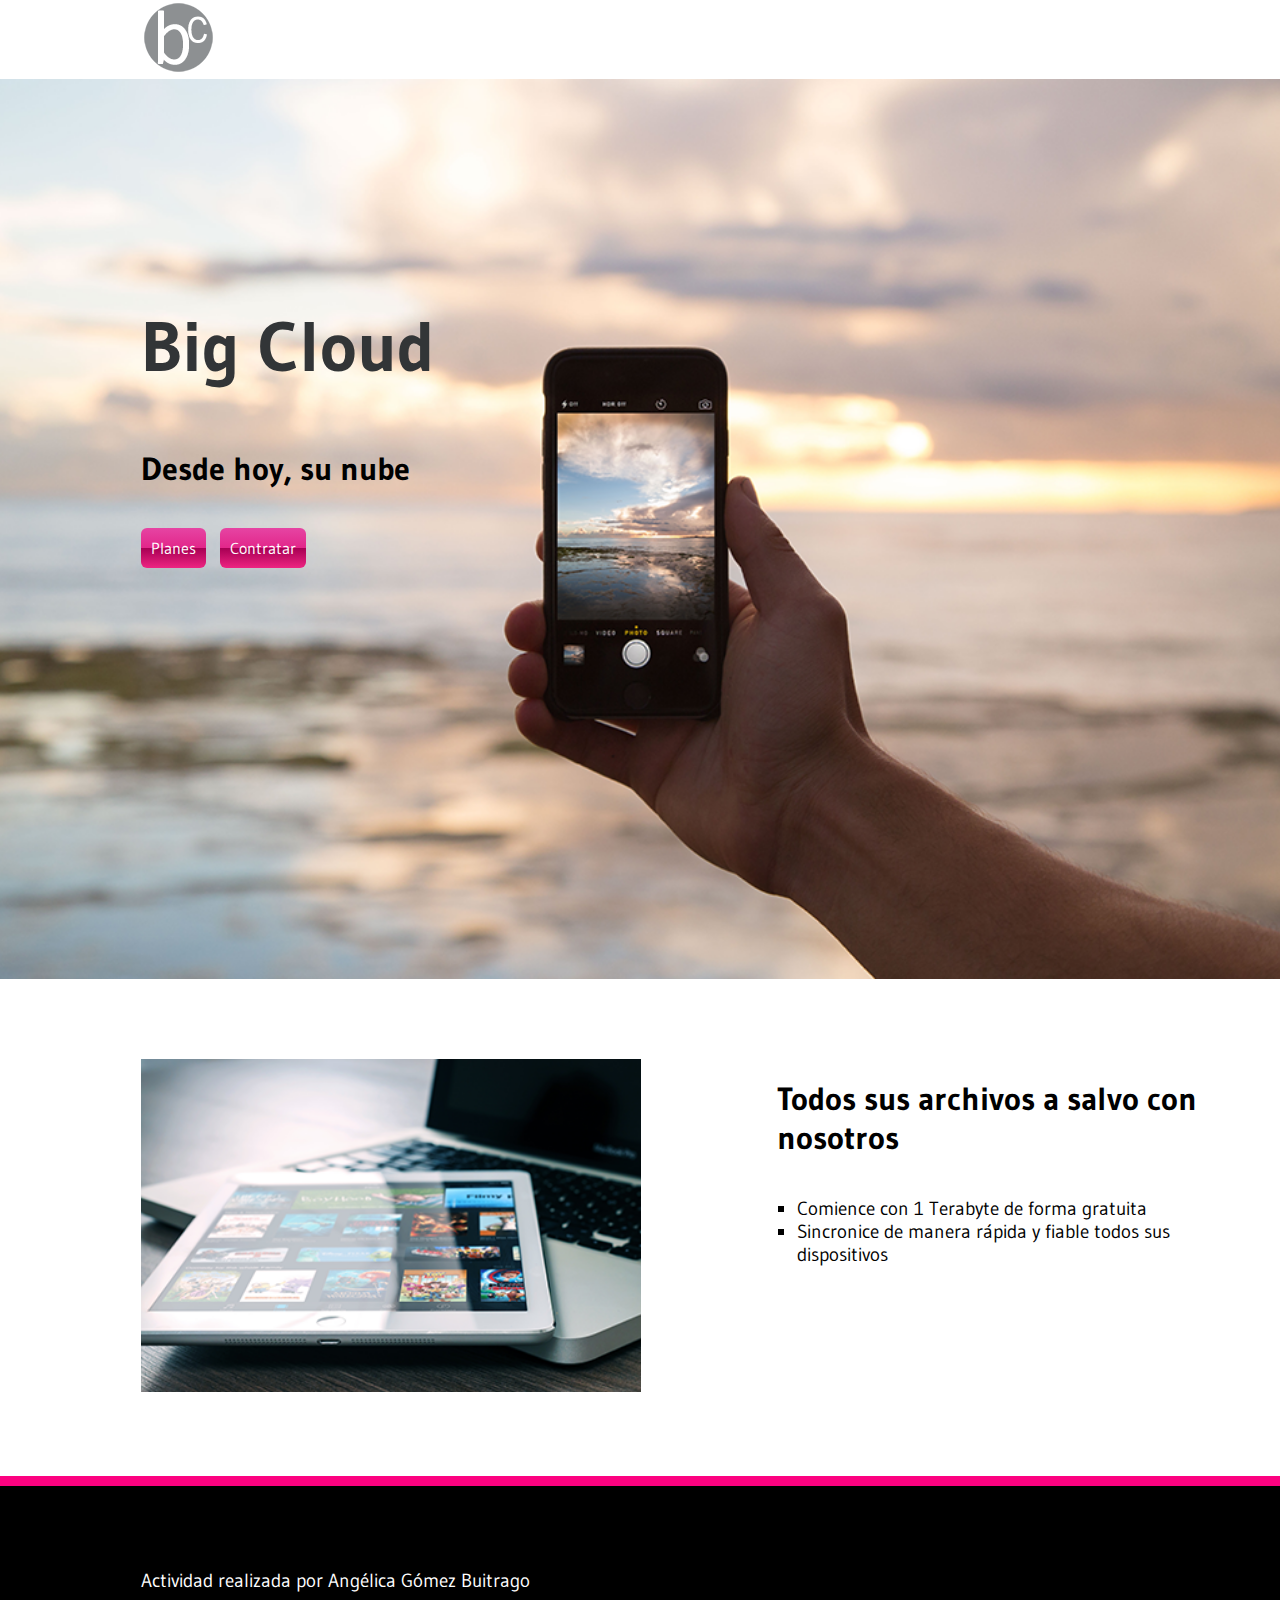
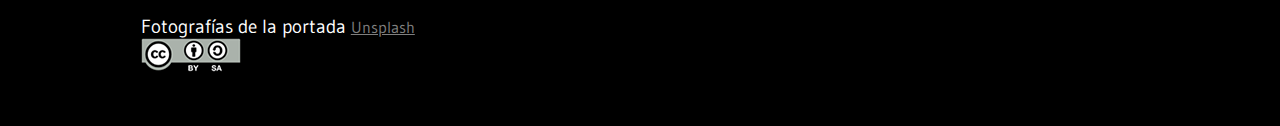
<file: index.html>
<!DOCTYPE html>
<html lang="en">
<head>
	<meta charset="UTF-8">
	<meta name="viewport" content="width=device-width, user-scalable=no, initial-scale=1.0, maximum-scale=1.0, minimum-scale=1.0">
	<title>Document</title>
	<link rel="stylesheet" type="text/css" href="css/estilos.css">
	<link href="https://fonts.googleapis.com/css?family=Gudea|Open+Sans+Condensed:300" rel="stylesheet">
</head>
<body>
	<div class="container">
	<header>
		<div class="con"><a href="index.html"><img src="img/logo-bc.png"></a></div>
	</header>

	<div class="fondo">
		<div class="con">
			<div class="texto1">
				<div><h1 class="big">Big Cloud</h1><br><br><br><h1> Desde hoy, su nube</h1></div>
			</div>

			<div class="botones">
			<a class="planes" href="planes.html">Planes</a>
			<a class="contratar" href="contratar.html">Contratar</a>
			</div>
		
		</div>
	</div>


	<div class="blanco">
	
<div class="con">
			<div class="img"><img src="img/seccion2.png" style="width: 500px"></div>
		</div>

		<div class="texto"> 
			<h1>Todos sus archivos a salvo con nosotros</h1> <br><br>
		<ul>
			<li type="square">Comience con 1 Terabyte de forma gratuita</li>
			<li type="square">Sincronice de manera rápida y fiable todos sus dispositivos </li>
		</ul>
		</div>
		
	</div>

	</div>

<footer>
	<div class="con">
		<div class="text">		
    <br>Actividad realizada por Angélica Gómez Buitrago <br>
	<br>Fotografías de la portada <a href="https://unsplash.com/"> Unsplash</a><br>
	</div>
	<div><a href="http://creativecommons.org/licenses/by-sa/4.0/"><img src="img/creative-commons.png"></a></div>
	</div>
</footer>



</div>

	
</body>
</html>
</file>
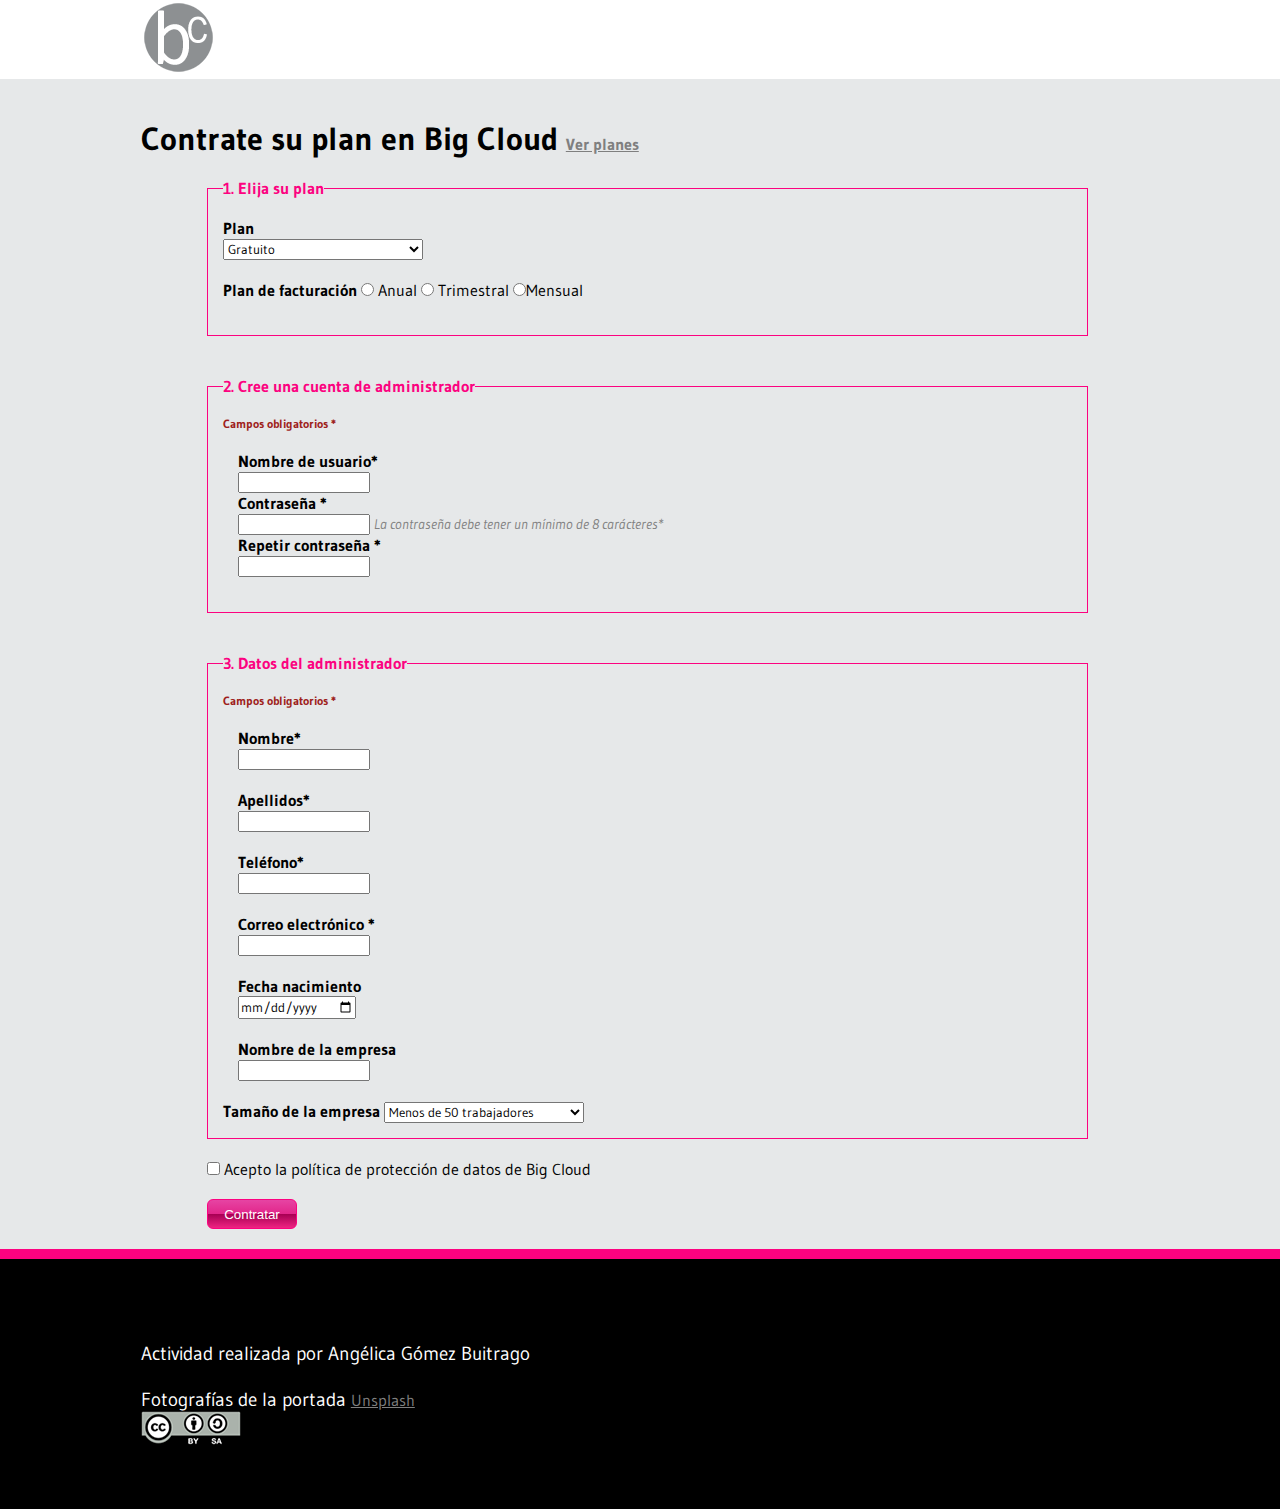
<file: contratar.html>
<!DOCTYPE html>
<html lang="en">
<head>
	<meta charset="UTF-8">
	<meta name="viewport" content="width=device-width, user-scalable=no, initial-scale=1.0, maximum-scale=1.0, minimum-scale=1.0">
	<title>Document</title>
	<link rel="stylesheet" type="text/css" href="css/contratar.css">
	<link href="https://fonts.googleapis.com/css?family=Gudea|Open+Sans+Condensed:300" rel="stylesheet">
</head>
<body>
	<div class="container">
		<header>
		<div class="con"><a href="index.html"><img src="img/logo-bc.png"></a></div>
	</header>


	<div>
		<div class="con">		
		</div>
			<div class="texto" style="background-color: #E6E8E9 " >
	
	<div class="con"> <br><br>
		<h1 class="titulo">Contrate su plan en Big Cloud <a class="planes" href="planes.html">Ver planes</a></h1>
	</div>	
	<form>
	<br>
		<li>
		<fieldset>
			<legend><strong>1. Elija su plan</strong></legend> <br>

			<label for="" ><strong>Plan</strong> </label> <br>
			<select name="opcion">
				
				<option value="Gratuito" >Gratuito</option>
				<option value="Premium">Premium</option>
				<option value="Profesional">Profesional</option>  
				
			</select>

			<br>
			<br>

			<ul class="radio">

			<label for="checkbox"><strong>Plan de facturación </strong> </label> 
			<input type="radio" name="Anual" id="Anual" value="Anual" > Anual
			<input type="radio" name="Trimestral" id="Trimestral" value="Trimestral" > Trimestral
			<input type="radio" name="Mensual" id="Mensual" value="Mensual" >Mensual
		</li> 
			</ul>
			<br>
		</fieldset>
		</li>

<br><br>

		<li>
			<fieldset>
				<legend><strong>2. Cree una cuenta de administrador</strong></legend>
				<br>

				<h1>Campos obligatorios *</h1> <br>

 		<li>
 			<label form="name"><strong>Nombre de usuario*</strong></label>
 			<br>
 			<input type="text" name="name" id="name" value="" required /> 
 		</li>

 		<li>
 			<label for="password"><strong>Contraseña *</strong></label>
 			<br>
 			<input type="password" name="password"  id="password" value="" /> <em>La contraseña debe tener un mínimo de 8 carácteres*</em>
 		</li> 

 		<li>
 			<label for="password"><strong>Repetir contraseña *</strong></label>
 			<br>
 			<input type="password" name="password" id="password" value="" />
 		</li> <br>

			</fieldset>


		</li>

<br><br>

		<li>
			
		<fieldset>
			<legend><strong>3. Datos del administrador</strong></legend>
			<br>

			<h1>Campos obligatorios *</h1> <br>
		<li>
 			<label form="name"><strong>Nombre*</strong></label>
 			<br>
 			<input type="text" name="name" id="name" value="" required /> 
 		</li>

 		<br>

 		<li>
 			<label form="name"><strong>Apellidos*</strong></label>
 			<br>
 			<input type="text" name="name" id="name" value="" required /> 
 		</li>

 		<br>


 		<li>
 			<label form="num"><strong>Teléfono*</strong></label>
 			<br>
 			<input type="num" name="num" id="num" value="" required /> 
 		</li>

 		<br>

 		<li>
 			<label for="email"><strong>Correo electrónico *</strong></label> <br>

 			<input type="email" name="email" id="email" value="" />
 		</li>

 		<br>

 		<li>
 			<label form="date"><strong>Fecha nacimiento</strong></label>
 			<br>
 			<input type="date" name="date" id="date" value="" placeholder="DD/MM/AAAA" required /> 
 		</li>

 		<br>


 		<li>
 			<label form="name"><strong>Nombre de la empresa</strong></label>
 			<br>
 			<input type="text" name="name" id="name" value="" required /> 
 		</li> <br>


		<label for=""><strong>Tamaño de la empresa</strong></label>
			<select name="opcion">
				<option value="Menos de 50 trabajadores">Menos de 50 trabajadores</option>
				<option value="50 a 99">50 a 99</option>
				<option value="100 a 499">100 a 499</option>
				<option value="Más de 500">Más de 500</option>

				
			</select>


		</fieldset>

		</li>
				<br>
		<li>
 			
 			<input type="checkbox" name="acepto" id="acepto" value="acepto">
 			<label for="cuenta">Acepto la política de protección de datos de Big Cloud</label>
 		</li>
<br>
 		<li>
 			<input type="submit" id="contratar" value="Contratar"  />
 		</li>

	</form>	
		</div>
	
		</div>
		


<footer>
	<div class="con">
		<div class="text">		
    <br>Actividad realizada por Angélica Gómez Buitrago <br>
	<br>Fotografías de la portada <a href="https://unsplash.com/"> Unsplash</a><br>
	</div>
	<div><a href="http://creativecommons.org/licenses/by-sa/4.0/"><img src="img/creative-commons.png"></a></div>
	</div>
</footer>
	
	</div>
</body>
</html>
</file>
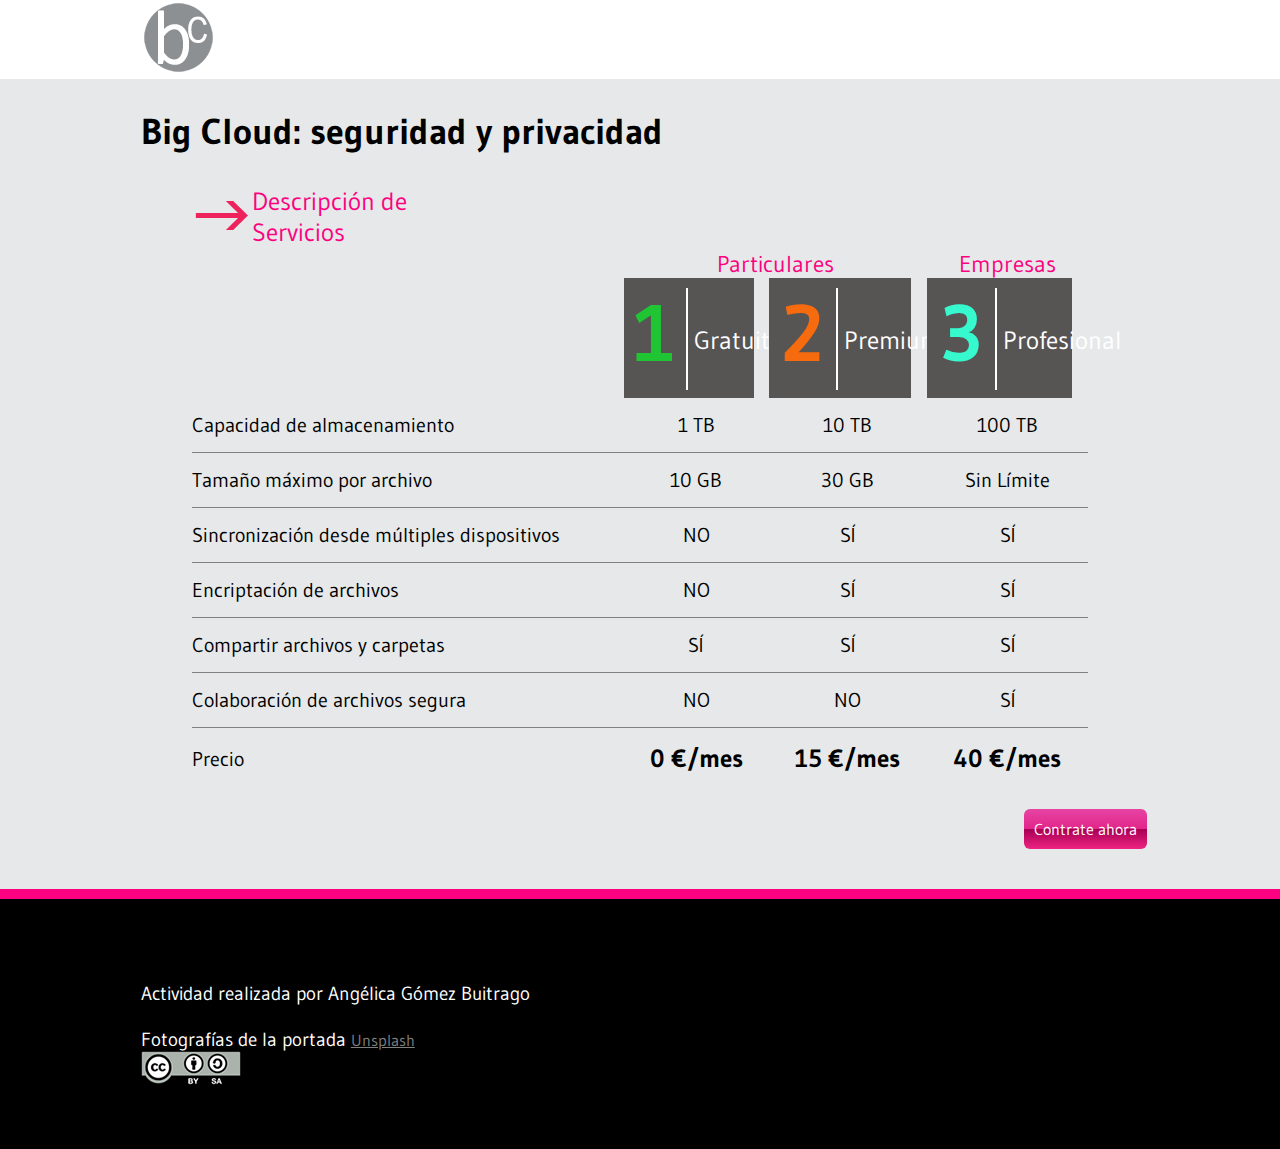
<file: planes.html>
<!DOCTYPE html>
<html lang="en">
<head>
	<meta charset="UTF-8">
	<meta name="viewport" content="width=device-width, user-scalable=no, initial-scale=1.0, maximum-scale=1.0, minimum-scale=1.0">
	<title>Planes</title>
	<link rel="stylesheet" type="text/css" href="css/planes.css">
	<link href="https://fonts.googleapis.com/css?family=Gudea|Open+Sans+Condensed:300" rel="stylesheet">
</head>
<body>
	<div class="container">
	<header>
		<div class="con"><a href="index.html"><img src="img/logo-bc.png"></a></div>
	</header>






<div class="max">
	<div class="fondo">
	<div class="con">
		<h1 class="titulo">Big Cloud: seguridad y privacidad</h1>
	</div>
	<center>
	<table frame="void" rules="rows">
		<tr class="bor">
			<td class="bor">
				<table>
					<tr class="bor">
						<td><img src="img/flecha.png"></td>
						<td class="descripcion">Descripción de Servicios</td>
					</tr>
				</table>
			</td>
		</tr>
		<tr class="par">
			<td class="bor"></td>
			<td  class="bor" colspan="2">Particulares</td>
			<td class="bor">Empresas</td>
		</tr>
		<tr>
			<td class="bor"> </td>
			<td class="bor">
				<div class="caja">
				<div class="uno"><strong>1</strong> </div>
				<div class="gra"> <br>Gratuito</div></td>
				</div>	
				

			<td class="bor">
				<div class="caja">
				<div class="dos"><strong>2</strong> </div>
				<div class="gra"><br>Premium</div></td>					
				</div>

			<td class="bor">
				<div class="caja">
				<div class="tres"><strong>3</strong> </div>
				<div class="gra"><br>Profesional</div></td>
					
				</div>
		</tr>


		<tr class="tr">
			<td class="cent"> Capacidad de almacenamiento</td>
			<td class="tdb">1 TB</td>
			<td class="tdb">10 TB</td>
			<td class="tdb">100 TB</td>

			
		</tr>


		<tr class="tr">
			<td class="cen">Tamaño máximo por archivo</td>
			<td class="td">10 GB</td>
			<td class="td">30 GB</td>
			<td class="td">Sin Límite</td>	
		</tr>

		<tr class="tr">
			<td class="cen">Sincronización desde múltiples dispositivos</td>
			<td class="td">NO</td>
			<td class="td">SÍ</td>
			<td class="td">SÍ</td>	
		</tr>

		<tr class="tr">
			<td class="cen">Encriptación de archivos</td>
			<td class="td">NO</td>
			<td class="td">SÍ</td>
			<td class="td">SÍ</td>	
		</tr>

		<tr class="tr">
			<td class="cen">Compartir archivos y carpetas</td>
			<td class="td">SÍ</td>
			<td class="td">SÍ</td>
			<td class="td">SÍ</td>	
		</tr>

			<tr class="tr">
				<td class="cen">Colaboración de archivos segura</td>
				<td class="td">NO</td>
				<td class="td">NO</td>
				<td class="td">SÍ</td>	
			</tr>

			<tr class="tr">
				<td class="cen">Precio</td>
				<td class="td"><strong class="eu">0 €/mes</strong></td>
				<td class="td"><strong class="eu">15 €/mes</strong></td>
				<td class="td"><strong class="eu">40 €/mes</strong></td>	
			</tr>
		</table >
	</center>
	</div>
</div>
<section>
	<div class="none">
		<div class="container">
			<div class="fondo2">
				<div class="con">
					<h1 class="title2">Big Cloud: seguridad y privacidad</h1>
					<div class="tabla2">
			<div class="cont">
				<div class="num"><strong>1</strong><p>Grautito</p></div>
				<div class="info"><p>Capacidad de almacenamiento</p><strong>1 TB</strong></div>
				<div class="info"><p>Tamaño Maximo por Archivo</p><strong>10 GB</strong></div>
				<div class="info"><p>Sincronización desde múltiples dispositivos</p><strong>No</strong></div>
				<div class="info"><p>Encriptación de archivos</p><strong>No</strong></div>
				<div class="info"><p>Compartir archivos y carpetas</p><strong>Si</strong></div>
				<div class="info"><p>Colaboración de archivos segura</p><strong>No</strong></div>
				<div class="info"><strong>0 €/mes</strong></div>
			</div>
		</div>
		<div class="tabla2">
			<div class="cont">
				<div class="num"><strong>2</strong><p>Premium</p></div>
				<div class="info"><p>Capacidad de almacenamiento</p><strong>10 TB</strong></div>
				<div class="info"><p>Tamaño Maximo por Archivo</p><strong>30 GB</strong></div>
				<div class="info"><p>Sincronización desde múltiples dispositivos</p><strong>Si</strong></div>
				<div class="info"><p>Encriptación de archivos</p><strong>Si</strong></div>
				<div class="info"><p>Compartir archivos y carpetas</p><strong>Si</strong></div>
				<div class="info"><p>Colaboración de archivos segura</p><strong>N0</strong></div>
				<div class="info"><strong>15 €/mes</strong></div>
			</div>
		</div>
		<div class="tabla2">
			<div class="cont">
				<div class="num"><strong>3</strong><p>Grautito</p></div>
				<div class="info"><p>Capacidad de almacenamiento</p><strong>100 TB</strong></div>
				<div class="info"><p>Tamaño Maximo por Archivo</p><strong>Sin limite</strong></div>
				<div class="info"><p>Sincronización desde múltiples dispositivos</p><strong>Si</strong></div>
				<div class="info"><p>Encriptación de archivos</p><strong>Si</strong></div>
				<div class="info"><p>Compartir archivos y carpetas</p><strong>Si</strong></div>
				<div class="info"><p>Colaboración de archivos segura</p><strong>Si</strong></div>
				<div class="info"><strong>40 €/mes</strong></div>
			</div>
		</div>
			
		</div>

		</div>

		</div>
		
	</div>
</section>


<div class="fondo">
	
		<div class="botones">
		<a class="contratar" href="contratar.html">Contrate ahora</a> <br><br>
	
	</div>
</div>



<footer>
	<div class="con">
		<div class="text">
			
    <br>Actividad realizada por Angélica Gómez Buitrago <br>
	<br>Fotografías de la portada <a href="https://unsplash.com/"> Unsplash</a><br>
	</div>
	<div><a href="http://creativecommons.org/licenses/by-sa/4.0/"><img src="img/creative-commons.png"></a></div>
	</div>
			
	
</footer>
</div>
</body>

</html>
</file>
<file: css/estilos.css>
*{
	margin: 0px;
	padding: 0px;
	box-sizing: border-box;
	font-family: 'Gudea', sans-serif;

}
.container{
	position: relative;
	width: 100%;
	height: 100%;
	margin: 0px auto;
	
}

.fondo{
	background-image: url(../img/bg-seccion1.png);
	background-repeat: no-repeat;
	background-size: cover;
	background-clip: content-box;
	background-position: center;
	margin: auto;
	width: 100%;
	height: 900px;

}

.con{
	position: relative;
	width: 78%;
	margin: 0 auto;
}

.contratar, .planes{
	
	padding: 10px; 
	background-color: #FC0280;
	color: #ffffff; 
	text-decoration: none; 
	margin-right: 10px;
	 
	 	-webkit-border-radius: 6px 6px 6px 6px;
border-radius: 6px 6px 6px 6px;

background: #e644a3; /* Old browsers */
background: -moz-linear-gradient(top, #e644a3 0%, #e2268a 50%, #a80054 51%, #ee2482 100%); /* FF3.6-15 */
background: -webkit-linear-gradient(top, #e644a3 0%,#e2268a 50%,#a80054 51%,#ee2482 100%); /* Chrome10-25,Safari5.1-6 */
background: linear-gradient(to bottom, #e644a3 0%,#e2268a 50%,#a80054 51%,#ee2482 100%); /* W3C, IE10+, FF16+, Chrome26+, Opera12+, Safari7+ */
filter: progid:DXImageTransform.Microsoft.gradient( startColorstr='#e644a3', endColorstr='#ee2482',GradientType=0 ); /* IE6-9 */
}

footer {
	background: black;
	color: white;
	height: 250px;
	border-top: solid 10px #FC0280;
	font-size: 19px;
}
.text{
	color: white;
	padding-top: 60px;
	
}

.big{
	font-size: 70px;
	color: #323537; 
	padding-top: 224px
	
}

.nube{
	font-size: 35px;
	color: #323537;
	
}

.botones{
	padding-top: 50px;
	
}


a{
	color: #7F7F7F;
	font-size: 16px;
}

.blanco::after{
	content: "";
	clear: both;
	display: block;
}



.texto{
	float: left;
	padding-bottom: 80px;
	padding-top: 100px;
	padding-left: 68px;
	width: 500px;
	
}

.img{
	float: left;
	padding-right: 68px;
	padding-bottom: 80px;
	padding-top: 80px;
}

ul{
	padding-left: 20px;
	font-size: 19px;
}

@media only screen and (max-width: 820px){
 body, .con, .texto{
		width: 100%;
	
	}
}

@media (max-width: 820px){
	footer{
		background-color: #7F0141 ;
	}
}
</file>
<file: css/contratar.css>
*{
	margin: 0px;
	padding: 0px;
	font-family: 'Gudea', sans-serif;

}

header{
	background: white;
	height: 100%;
}


footer {
	background: black;
	color: white;
	height: 250px;
	border-top: solid 10px #FC0280;
	font-size: 19px;

}

.text{
	color: white;
	padding-top: 60px;
	
}
em{
	color: gray;
	font-size: 14px;
}


a{
	color: #7F7F7F;
	font-size: 16px;
}

 li{
 	margin-left: 15px;
 	list-style: none;
 	
 }

 #contratar{
 	background: #FC0280;
 	color: white;
 	border: solid 1px #FC0280;
 	padding: 5px;
	text-decoration: none;
	width: 90px;
	height: 30px;
	text-align: center;
	font-family: 'Libre Franklin', sans-serif;
	border-radius: 3px;
	margin-bottom: 20px;

		-webkit-border-radius: 6px 6px 6px 6px;
border-radius: 6px 6px 6px 6px;

background: #e644a3; /* Old browsers */
background: -moz-linear-gradient(top, #e644a3 0%, #e2268a 50%, #a80054 51%, #ee2482 100%); /* FF3.6-15 */
background: -webkit-linear-gradient(top, #e644a3 0%,#e2268a 50%,#a80054 51%,#ee2482 100%); /* Chrome10-25,Safari5.1-6 */
background: linear-gradient(to bottom, #e644a3 0%,#e2268a 50%,#a80054 51%,#ee2482 100%); /* W3C, IE10+, FF16+, Chrome26+, Opera12+, Safari7+ */
filter: progid:DXImageTransform.Microsoft.gradient( startColorstr='#e644a3', endColorstr='#ee2482',GradientType=0 ); /* IE6-9 */
 }

form{

	margin-right: 15%;
	margin-left: 15%;
}



fieldset{
	color: #FC0280;
	border: 1px solid #FC0280;
	padding-left: 15px;
	padding-bottom: 15px;
}

label, h1, input, .radio{
	color: black;
}


.container{
	position: relative;
	width: 100%;
	height: 100%;
	margin: 0px auto;
	
}

.con{
	position: relative;
	width: 78%;
	margin: 0 auto;
}




h1{
	color: #9E1E1B;
	font-size: 12px;
}
.titulo{
	font-size: 32px;
	color: #000000;
}

.t{
	padding-left: 137px;
}

.planes:hover{
	color: #FFF;
	background-color: #FC0280;
	width: 150px;
	transition-property: color, background-color, width ;
	transition-duration: 2s, 3s, 2s;
	transition-timing-function: linear, ease-out, ease-out;
}


#contratar:hover{
	color: white;
	text-shadow: 2px 2px black;
	transition-property: color, text-shadow;
	transition-duration: 5000ms, 5000ms;
	transition-timing-function: linear, ease-out;


}

@media (max-width: 820px){
	footer{
		background-color: #7F0141 ;
	}
}


@media only screen and (max-width: 820px){
article, body{
		width: 100%;
	
	}
}

.texto{
	width: 100%;
}


select{
	
	width:  200px;
}
</file>
<file: css/planes.css>
*{
	margin: 0px;
	padding: 0px;
	font-family: 'Gudea', sans-serif;
}

header{
	background: white;
	height: 100%;
}



footer {
	background: black;
	color: white;
	height: 250px;
	border-top: solid 10px #FC0280;
	font-size: 19px;
}

a{
	color: #7F7F7F;
	font-size: 16px;
}


.contratar{
	padding: 10px; 
	background-color: #FC0280;
	color: #ffffff; 
	text-decoration: none; 
	margin-right: 10px;
	margin-bottom:  20px;

	-webkit-border-radius: 6px 6px 6px 6px;
border-radius: 6px 6px 6px 6px;

background: #e644a3; /* Old browsers */
background: -moz-linear-gradient(top, #e644a3 0%, #e2268a 50%, #a80054 51%, #ee2482 100%); /* FF3.6-15 */
background: -webkit-linear-gradient(top, #e644a3 0%,#e2268a 50%,#a80054 51%,#ee2482 100%); /* Chrome10-25,Safari5.1-6 */
background: linear-gradient(to bottom, #e644a3 0%,#e2268a 50%,#a80054 51%,#ee2482 100%); /* W3C, IE10+, FF16+, Chrome26+, Opera12+, Safari7+ */
filter: progid:DXImageTransform.Microsoft.gradient( startColorstr='#e644a3', endColorstr='#ee2482',GradientType=0 ); /* IE6-9 */

}



.container{
	position: relative;
	width: 100%;
	height: 100%;
	margin: 0px auto;
	
}

.con{
	position: relative;
	width: 78%;
	margin: 0 auto;
}



.td, .tr{
	padding: 15px;
	text-align: center;
	font-size: 20px;

}

td, tr{
	margin: 0 auto;
}

.tdb{
	padding: 15px;
	text-align: center;
	border: none;
}

table{
	width: 70%;
	

}

.uno, .dos, .tres {
	width: 40%;
	height: 90%;
	background-color:#575454 ;
	float: left;
	padding: 5px;
	text-align: center;

	
	
	
}

.gra{
	
	color: white;
	width: 20px;
	height: 90px;
	border-left: solid 2px white;
	float: left;
	font-size: 25px;
	padding: 6px;
	margin: 0 auto;
	margin-top: 10px;
	  
}
.caja{
	
	width: 90%;
	height: 120px;
	background-color: #575454 ;
	
}

.uno, .dos, .tres{
	margin: 0 auto;
}

.uno strong{
	color: #20C533;
	font-size: 80px;
	
}

.dos strong{
	color:#F66B0E;
	font-size: 80px;
}

.tres strong{
	color:#36FACE;
	font-size: 80px;
}

.par{
	color: #FC0280;
	font-size: 23px;
	text-align: center;
	
}
.cen{
	text-align: left;
}

.cent{
	text-align: left;
	border: none;
}

.descripcion{
	color: #FC0280;
	
	padding: 0;
	font-size: 25px;
}

h1{
	font-size: 27px;
}

a{
	color: #7F7F7F;
	font-size: 16px;
}

.text{
	color: white;
	padding-top: 60px;
	
}

.titulo{
	font-size: 36px;
	margin-bottom: 30px;
	padding-top: 30px;
}

.fondo{
	width: 100%;
	background: #E6E8E9;
}
.bor{
	border: none;
	
}


.none{
	display: none;
}

.title2{
	font-size: 30px;
	color: white;
	padding-top:20px;
	text-shadow: 1px 1px 1px #000000; 
}

.fondo2{
	background-color: #A2A2A2;
	width: 100%;
	height: 2700px;
}

.tabla2{
	position: relative;
	width: 90%;
	height: 100%;
	margin: 0 auto;
	padding-top: 20px;
	margin-bottom: 350px;
}

.cont{
	position: ;
	width: 70%;
	height: 500px;
	margin: 0 auto;
}
.botones{
	padding-left: 80%;
	padding-top: 30px;
	padding-bottom: 30px;
}

.bor{
	border: none;
}
.num{
	width: 100%;
	height: 120px;
	background: #ffffff; /* Old browsers */
background: -moz-linear-gradient(top, #ffffff 0%, #ebebeb 35%, #c7c8c9 100%); /* FF3.6-15 */
background: -webkit-linear-gradient(top, #ffffff 0%,#ebebeb 35%,#c7c8c9 100%); /* Chrome10-25,Safari5.1-6 */
background: linear-gradient(to bottom, #ffffff 0%,#ebebeb 35%,#c7c8c9 100%); /* W3C, IE10+, FF16+, Chrome26+, Opera12+, Safari7+ */
filter: progid:DXImageTransform.Microsoft.gradient( startColorstr='#ffffff', endColorstr='#c7c8c9',GradientType=0 ); /* IE6-9 */
	box-shadow:inset 3px 3px 9px 0 #000000;
	text-align: center;
	border-radius: 10px 10px 10px 10px;
	padding-top: 10px;
	border: 5px solid #A8A8A8;
}

.info{
	width: 100%;
	height: 70px;
	background: #757575; /* Old browsers */
background: -moz-linear-gradient(top, #757575 0%, #626262 100%); /* FF3.6-15 */
background: -webkit-linear-gradient(top, #757575 0%,#626262 100%); /* Chrome10-25,Safari5.1-6 */
background: linear-gradient(to bottom, #757575 0%,#626262 100%); /* W3C, IE10+, FF16+, Chrome26+, Opera12+, Safari7+ */
filter: progid:DXImageTransform.Microsoft.gradient( startColorstr='#757575', endColorstr='#626262',GradientType=0 ); /* IE6-9 */
	padding-top: 15px;
	text-align: center;
	margin-top: 5px;
	border-radius: 15px 15px 15px 15px;
	border: 4px solid #474747;
	color: white;
}

strong{
	font-size: 25px;
}

.num strong{
	font-size: 90px;
	display: inline-block;
	text-shadow: 1px 1px 1px #000000;
	color: #686868;	
}

.num p{
	font-size: 40px;
	display: inline-block;
	margin-left: 10px;
	text-shadow: 1px 1px 1px #000000;
	color: #686868;
}

@media (max-width: 820px){
	footer{
		background-color: #7F0141 ;
	}
}


@media only screen and (max-width: 820px){
	body, {
		width: 100%;
	}

	.none{
		display: inline;
	}

	.max{
		display: none;
	}

	.botones{
		display: flex;
		width: 100%;
		padding: 23px;
		margin: 0 auto;
		background-color: #A2A2A2;
	}

	.contratar{
		text-align: center;
		width: 70%;
		margin: 10px auto;
		background: #5B5B5B;
		border: solid 5px #373737;
		font-size: 22px;

	}


}




@media only screen and (max-width: 820px){
	.it {
		width: 100%;
		margin: 0;
		
	}
}
</file>
